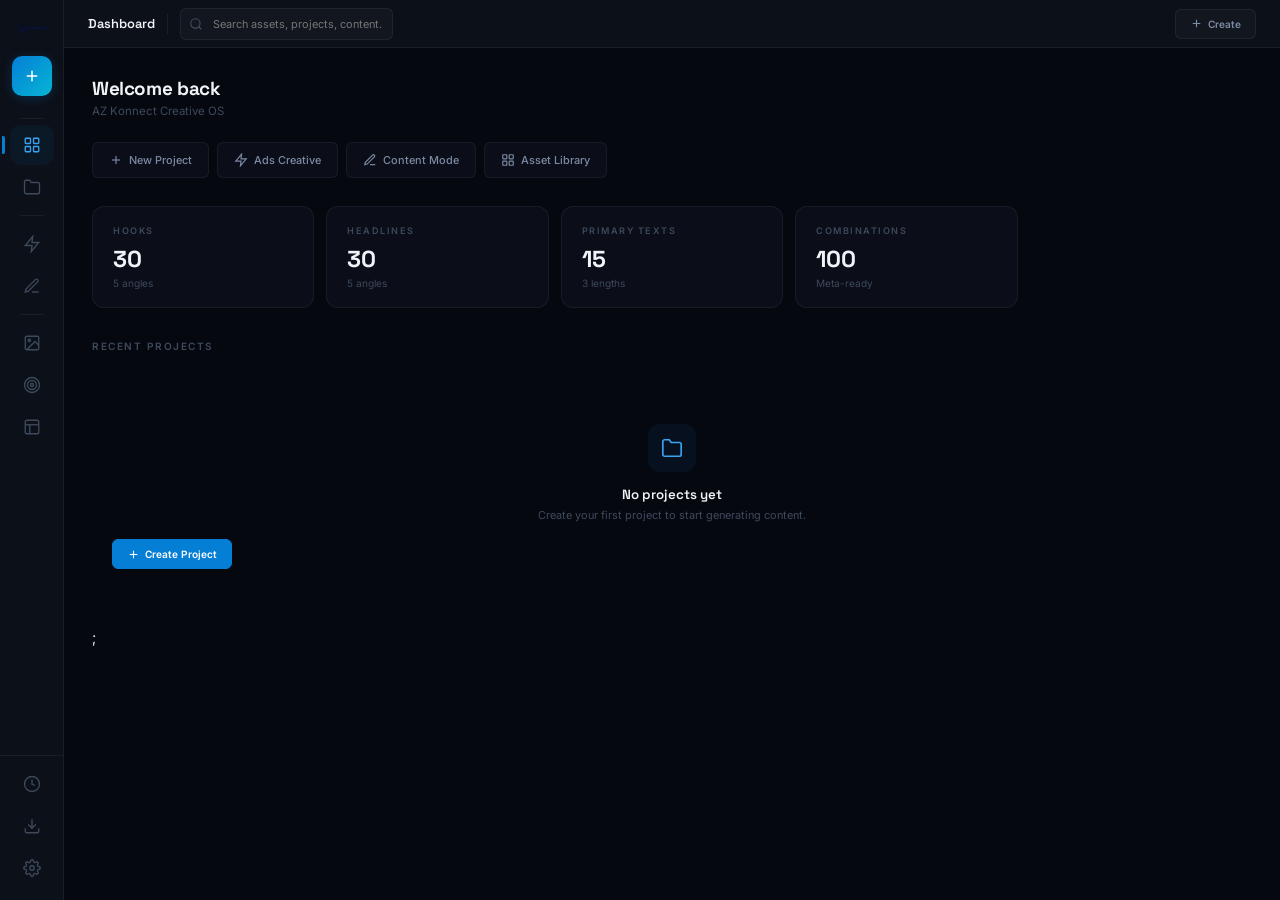
<file: index.html>
<!DOCTYPE html>
<html lang="en">

<head>
    <meta charset="UTF-8">
    <meta name="viewport" content="width=device-width,initial-scale=1.0">
    <title>Creative OS — AZ Konnect</title>
    <meta name="description" content="AZ Konnect Creative OS — Multi-platform content generation system">
    <link rel="stylesheet" href="styles.css">
</head>

<body>
    <div class="app">

        <!-- ═══ SIDEBAR ═══ -->
        <aside class="sidebar">
            <img src="assets/logo/az_konnect_logo.png" alt="AZ" class="sidebar-brand">
            <button class="sb-create" id="btn-create" aria-label="Create">
                <svg viewBox="0 0 24 24">
                    <line x1="12" y1="5" x2="12" y2="19" />
                    <line x1="5" y1="12" x2="19" y2="12" />
                </svg>
                <span class="sb-tooltip">Create</span>
            </button>
            <div class="sb-sep"></div>
            <div class="sb-group-scroll">
                <!-- Group 1: Core -->
                <button class="sb-item active" data-view="dashboard" aria-label="Dashboard">
                    <svg viewBox="0 0 24 24">
                        <rect x="3" y="3" width="7" height="7" rx="1" />
                        <rect x="14" y="3" width="7" height="7" rx="1" />
                        <rect x="3" y="14" width="7" height="7" rx="1" />
                        <rect x="14" y="14" width="7" height="7" rx="1" />
                    </svg>
                    <span class="sb-tooltip">Dashboard</span>
                </button>
                <button class="sb-item" data-view="projects" aria-label="Projects">
                    <svg viewBox="0 0 24 24">
                        <path d="M22 19a2 2 0 0 1-2 2H4a2 2 0 0 1-2-2V5a2 2 0 0 1 2-2h5l2 3h9a2 2 0 0 1 2 2z" />
                    </svg>
                    <span class="sb-tooltip">Projects</span>
                </button>
                <div class="sb-sep"></div>
                <!-- Group 2: Modes -->
                <button class="sb-item" data-view="ads" aria-label="Ads Creative">
                    <svg viewBox="0 0 24 24">
                        <polygon points="13 2 3 14 12 14 11 22 21 10 12 10 13 2" />
                    </svg>
                    <span class="sb-tooltip">Ads Creative</span>
                </button>
                <button class="sb-item" data-view="content" aria-label="Content Creation">
                    <svg viewBox="0 0 24 24">
                        <path d="M12 20h9" />
                        <path d="M16.5 3.5a2.121 2.121 0 0 1 3 3L7 19l-4 1 1-4L16.5 3.5z" />
                    </svg>
                    <span class="sb-tooltip">Content Creation</span>
                </button>
                <div class="sb-sep"></div>
                <!-- Group 3: Assets -->
                <button class="sb-item" data-view="library" aria-label="Asset Library">
                    <svg viewBox="0 0 24 24">
                        <rect x="3" y="3" width="18" height="18" rx="2" />
                        <circle cx="8.5" cy="8.5" r="1.5" />
                        <polyline points="21 15 16 10 5 21" />
                    </svg>
                    <span class="sb-tooltip">Asset Library</span>
                </button>
                <button class="sb-item" data-view="brandkit" aria-label="Brand Kit">
                    <svg viewBox="0 0 24 24">
                        <circle cx="12" cy="12" r="10" />
                        <circle cx="12" cy="12" r="6" />
                        <circle cx="12" cy="12" r="2" />
                    </svg>
                    <span class="sb-tooltip">Brand Kit</span>
                </button>
                <button class="sb-item" data-view="templates" aria-label="Templates">
                    <svg viewBox="0 0 24 24">
                        <rect x="3" y="3" width="18" height="18" rx="2" />
                        <line x1="3" y1="9" x2="21" y2="9" />
                        <line x1="9" y1="21" x2="9" y2="9" />
                    </svg>
                    <span class="sb-tooltip">Templates</span>
                </button>
            </div>
            <div class="sb-bottom">
                <button class="sb-item" data-view="history" aria-label="History">
                    <svg viewBox="0 0 24 24">
                        <circle cx="12" cy="12" r="10" />
                        <polyline points="12 6 12 12 16 14" />
                    </svg>
                    <span class="sb-tooltip">History</span>
                </button>
                <button class="sb-item" data-view="export" aria-label="Export">
                    <svg viewBox="0 0 24 24">
                        <path d="M21 15v4a2 2 0 0 1-2 2H5a2 2 0 0 1-2-2v-4" />
                        <polyline points="7 10 12 15 17 10" />
                        <line x1="12" y1="15" x2="12" y2="3" />
                    </svg>
                    <span class="sb-tooltip">Export</span>
                </button>
                <button class="sb-item" data-view="settings" aria-label="Settings">
                    <svg viewBox="0 0 24 24">
                        <circle cx="12" cy="12" r="3" />
                        <path
                            d="M19.4 15a1.65 1.65 0 0 0 .33 1.82l.06.06a2 2 0 0 1-2.83 2.83l-.06-.06a1.65 1.65 0 0 0-1.82-.33 1.65 1.65 0 0 0-1 1.51V21a2 2 0 0 1-4 0v-.09A1.65 1.65 0 0 0 9 19.4a1.65 1.65 0 0 0-1.82.33l-.06.06a2 2 0 0 1-2.83-2.83l.06-.06A1.65 1.65 0 0 0 4.68 15a1.65 1.65 0 0 0-1.51-1H3a2 2 0 0 1 0-4h.09A1.65 1.65 0 0 0 4.6 9a1.65 1.65 0 0 0-.33-1.82l-.06-.06a2 2 0 0 1 2.83-2.83l.06.06A1.65 1.65 0 0 0 9 4.68a1.65 1.65 0 0 0 1-1.51V3a2 2 0 0 1 4 0v.09a1.65 1.65 0 0 0 1 1.51 1.65 1.65 0 0 0 1.82-.33l.06-.06a2 2 0 0 1 2.83 2.83l-.06.06A1.65 1.65 0 0 0 19.4 9a1.65 1.65 0 0 0 1.51 1H21a2 2 0 0 1 0 4h-.09a1.65 1.65 0 0 0-1.51 1z" />
                    </svg>
                    <span class="sb-tooltip">Settings</span>
                </button>
            </div>
        </aside>

        <!-- ═══ MAIN ═══ -->
        <div class="main">
            <!-- Toolbar -->
            <div class="toolbar">
                <span class="toolbar-title" id="toolbar-title">Dashboard</span>
                <div class="toolbar-divider"></div>
                <div class="toolbar-search-wrap">
                    <svg viewBox="0 0 24 24">
                        <circle cx="11" cy="11" r="8" />
                        <line x1="21" y1="21" x2="16.65" y2="16.65" />
                    </svg>
                    <input type="text" class="toolbar-search" placeholder="Search assets, projects, content..."
                        id="global-search">
                </div>
                <div class="toolbar-right">
                    <button class="btn-sm" id="toolbar-create-btn">
                        <svg viewBox="0 0 24 24">
                            <line x1="12" y1="5" x2="12" y2="19" />
                            <line x1="5" y1="12" x2="19" y2="12" />
                        </svg>
                        Create
                    </button>
                </div>
            </div>

            <!-- Content Views -->
            <div class="content">
                <div id="v-dashboard" class="view active"></div>
                <div id="v-projects" class="view"></div>
                <div id="v-ads" class="view"></div>
                <div id="v-content" class="view"></div>
                <div id="v-library" class="view"></div>
                <div id="v-brandkit" class="view"></div>
                <div id="v-templates" class="view"></div>
                <div id="v-history" class="view"></div>
                <div id="v-export" class="view"></div>
                <div id="v-settings" class="view"></div>
            </div>
        </div>
    </div>

    <!-- ═══ CREATE MODAL ═══ -->
    <div class="modal-overlay" id="create-overlay">
        <div class="modal-box">
            <div class="modal-head">
                <h3>New Project</h3>
                <button class="modal-close" id="create-close">
                    <svg viewBox="0 0 24 24">
                        <line x1="18" y1="6" x2="6" y2="18" />
                        <line x1="6" y1="6" x2="18" y2="18" />
                    </svg>
                </button>
            </div>
            <div class="modal-body">
                <div class="field">
                    <label>Project Name</label>
                    <input type="text" class="field-input" id="in-project" value="" placeholder="e.g. Q1 Campaign">
                </div>

                <div class="section-label">Mode</div>
                <div class="mode-select">
                    <div class="mode-opt selected" data-mode="ads">
                        <div class="mode-opt-icon"><svg viewBox="0 0 24 24">
                                <polygon points="13 2 3 14 12 14 11 22 21 10 12 10 13 2" />
                            </svg></div>
                        <div class="mode-opt-title">Ads Creative</div>
                        <div class="mode-opt-desc">Meta ads, hooks, headlines, storyboards</div>
                    </div>
                    <div class="mode-opt" data-mode="content">
                        <div class="mode-opt-icon"><svg viewBox="0 0 24 24">
                                <path d="M12 20h9" />
                                <path d="M16.5 3.5a2.121 2.121 0 0 1 3 3L7 19l-4 1 1-4L16.5 3.5z" />
                            </svg></div>
                        <div class="mode-opt-title">Content Creation</div>
                        <div class="mode-opt-desc">Posts, stories, carousels, blogs</div>
                    </div>
                </div>

                <div class="section-label">Platforms</div>
                <div class="platform-chips" id="platform-chips">
                    <div class="p-chip selected" data-platform="facebook"><svg viewBox="0 0 24 24">
                            <path d="M18 2h-3a5 5 0 0 0-5 5v3H7v4h3v8h4v-8h3l1-4h-4V7a1 1 0 0 1 1-1h3z" />
                        </svg>Facebook</div>
                    <div class="p-chip selected" data-platform="instagram"><svg viewBox="0 0 24 24">
                            <rect x="2" y="2" width="20" height="20" rx="5" />
                            <circle cx="12" cy="12" r="5" />
                            <circle cx="17" cy="6.5" r="1.5" fill="currentColor" stroke="none" />
                        </svg>Instagram</div>
                    <div class="p-chip" data-platform="linkedin"><svg viewBox="0 0 24 24">
                            <path d="M16 8a6 6 0 0 1 6 6v7h-4v-7a2 2 0 0 0-4 0v7h-4v-7a6 6 0 0 1 6-6z" />
                            <rect x="2" y="9" width="4" height="12" />
                            <circle cx="4" cy="4" r="2" />
                        </svg>LinkedIn</div>
                    <div class="p-chip" data-platform="blog"><svg viewBox="0 0 24 24">
                            <path d="M2 3h6a4 4 0 0 1 4 4v14a3 3 0 0 0-3-3H2z" />
                            <path d="M22 3h-6a4 4 0 0 0-4 4v14a3 3 0 0 1 3-3h7z" />
                        </svg>Blog</div>
                    <div class="p-chip" data-platform="gbp"><svg viewBox="0 0 24 24">
                            <path d="M21 10c0 7-9 13-9 13s-9-6-9-13a9 9 0 0 1 18 0z" />
                            <circle cx="12" cy="10" r="3" />
                        </svg>GBP</div>
                </div>

                <div class="section-label">Brand &amp; Audience</div>
                <div class="field">
                    <label>Company / Client</label>
                    <input type="text" class="field-input" id="in-company" value="AZ Konnect">
                </div>
                <div class="field">
                    <label>Product or Service</label>
                    <input type="text" class="field-input" id="in-product" value="AZ Konnect LIVE">
                </div>
                <div class="field">
                    <label>Target Audience</label>
                    <input type="text" class="field-input" id="in-audience" value="Real estate agents">
                </div>
                <div class="field">
                    <label>Primary Color</label>
                    <input type="color" class="field-input" id="in-color" value="#057ED6"
                        style="height:36px;padding:2px;cursor:pointer">
                </div>

                <div class="section-label">Messaging</div>
                <div class="field">
                    <label>The Old Way (enemy)</label>
                    <input type="text" class="field-input" id="in-old" value="Cold calling">
                </div>
                <div class="field">
                    <label>Your Solution</label>
                    <input type="text" class="field-input" id="in-solution" value="AI-powered calling">
                </div>
                <div class="field">
                    <label>Key Metric</label>
                    <input type="text" class="field-input" id="in-metric" value="6,500 calls/week">
                </div>
                <div class="field">
                    <label>Key Result</label>
                    <input type="text" class="field-input" id="in-result" value="27 meetings booked">
                </div>
                <div class="field">
                    <label>Price / Offer</label>
                    <input type="text" class="field-input" id="in-price" value="$999 one-time">
                </div>
                <div class="field">
                    <label>Urgency / Guarantee</label>
                    <input type="text" class="field-input" id="in-urgency" value="72-hour setup">
                </div>
                <div class="field">
                    <label>Tone of Voice</label>
                    <select class="field-input" id="in-tone">
                        <option value="confident">Confident &amp; Direct</option>
                        <option value="friendly">Friendly &amp; Approachable</option>
                        <option value="urgent">Urgent &amp; Bold</option>
                        <option value="professional">Professional &amp; Authoritative</option>
                    </select>
                </div>
            </div>
            <div class="modal-foot">
                <button class="btn-generate" id="btn-go">
                    <svg viewBox="0 0 24 24">
                        <polygon points="13 2 3 14 12 14 11 22 21 10 12 10 13 2" />
                    </svg>
                    Generate Assets
                </button>
            </div>
        </div>
    </div>

    <script src="app.js"></script>
    <script src="engine2.js"></script>
</body>

</html>
</file>
<file: styles.css>
@import url('https://fonts.googleapis.com/css2?family=Inter:wght@300;400;500;600;700&family=Space+Grotesk:wght@400;500;600;700&display=swap');

/* ═══════════════════════════════════════════
   DESIGN TOKENS
   ═══════════════════════════════════════════ */
:root {
  --bg-base: #060810;
  --bg-raised: #0C1018;
  --bg-overlay: #10141E;
  --bg-card: rgba(14, 18, 30, 0.65);
  --bg-card-hover: rgba(20, 26, 42, 0.75);
  --bg-surface: rgba(255, 255, 255, 0.028);
  --bg-surface-hover: rgba(255, 255, 255, 0.05);
  --bg-modal: rgba(6, 8, 16, 0.85);

  --brand: #057ED6;
  --brand-rgb: 5, 126, 214;
  --brand-light: #38A3F5;
  --brand-dark: #045FA0;
  --brand-subtle: rgba(5, 126, 214, 0.07);
  --brand-glow: rgba(5, 126, 214, 0.15);
  --gradient-brand: linear-gradient(135deg, #057ED6, #38A3F5);
  --gradient-create: linear-gradient(135deg, #057ED6 0%, #06B6D4 100%);

  --text-1: #F0F4F8;
  --text-2: #7B8BA4;
  --text-3: #3D4A5C;

  --border-1: rgba(255, 255, 255, 0.06);
  --border-2: rgba(255, 255, 255, 0.10);
  --border-brand: rgba(5, 126, 214, 0.25);

  --green: #22C55E;
  --green-bg: rgba(34, 197, 94, 0.08);
  --amber: #F59E0B;
  --amber-bg: rgba(245, 158, 11, 0.08);
  --red: #EF4444;
  --red-bg: rgba(239, 68, 68, 0.08);
  --purple: #A855F7;
  --purple-bg: rgba(168, 85, 247, 0.08);
  --cyan: #06B6D4;

  --r-xs: 4px;
  --r-sm: 6px;
  --r-md: 10px;
  --r-lg: 12px;
  --r-xl: 16px;
  --r-full: 9999px;
  --shadow-sm: 0 1px 3px rgba(0, 0, 0, 0.4);
  --shadow-md: 0 4px 16px rgba(0, 0, 0, 0.45);
  --shadow-lg: 0 8px 32px rgba(0, 0, 0, 0.55);
  --shadow-glow: 0 0 20px rgba(5, 126, 214, 0.1);

  --ease: cubic-bezier(0.4, 0, 0.2, 1);
  --t-fast: 0.15s var(--ease);
  --t-base: 0.2s var(--ease);
  --t-slow: 0.3s var(--ease);

  --sidebar-w: 64px;
}

/* ═══ RESET ═══ */
*,
*::before,
*::after {
  margin: 0;
  padding: 0;
  box-sizing: border-box
}

html {
  font-size: 14px
}

body {
  font-family: 'Inter', system-ui, -apple-system, sans-serif;
  background: var(--bg-base);
  color: var(--text-1);
  min-height: 100vh;
  overflow: hidden;
  -webkit-font-smoothing: antialiased;
  -moz-osx-font-smoothing: grayscale
}

h1,
h2,
h3,
h4,
h5 {
  font-family: 'Space Grotesk', sans-serif;
  letter-spacing: -0.02em;
  font-weight: 700
}

button {
  font-family: inherit;
  cursor: pointer
}

input,
select,
textarea {
  font-family: inherit
}

/* ═══════════════════════════════════════════
   APP SHELL
   ═══════════════════════════════════════════ */
.app {
  display: flex;
  height: 100vh;
  width: 100vw
}

/* ═══════════════════════════════════════════
   SIDEBAR
   ═══════════════════════════════════════════ */
.sidebar {
  width: var(--sidebar-w);
  height: 100vh;
  background: var(--bg-raised);
  border-right: 1px solid var(--border-1);
  display: flex;
  flex-direction: column;
  align-items: center;
  padding: 12px 0;
  flex-shrink: 0;
  position: relative;
  z-index: 50
}

.sidebar-brand {
  width: 32px;
  height: 32px;
  border-radius: var(--r-md);
  object-fit: contain;
  margin-bottom: 12px;
  opacity: .9
}

.sb-create {
  width: 40px;
  height: 40px;
  border-radius: var(--r-md);
  border: none;
  background: var(--gradient-create);
  display: flex;
  align-items: center;
  justify-content: center;
  margin-bottom: 16px;
  transition: all var(--t-base);
  box-shadow: 0 2px 12px rgba(5, 126, 214, 0.25);
  position: relative
}

.sb-create:hover {
  transform: scale(1.08);
  box-shadow: 0 4px 20px rgba(5, 126, 214, 0.35)
}

.sb-create svg {
  width: 18px;
  height: 18px;
  stroke: #fff;
  stroke-width: 2;
  fill: none
}

.sb-sep {
  width: 24px;
  height: 1px;
  background: var(--border-1);
  margin: 6px 0;
  flex-shrink: 0
}

.sb-group {
  display: flex;
  flex-direction: column;
  align-items: center;
  gap: 2px;
  width: 100%;
  padding: 0 8px
}

.sb-group-scroll {
  flex: 1;
  display: flex;
  flex-direction: column;
  align-items: center;
  gap: 2px;
  width: 100%;
  padding: 0 8px;
  overflow-y: auto;
  scrollbar-width: none
}

.sb-group-scroll::-webkit-scrollbar {
  display: none
}

.sb-item {
  width: 44px;
  height: 40px;
  border-radius: var(--r-md);
  display: flex;
  align-items: center;
  justify-content: center;
  border: none;
  background: none;
  color: var(--text-3);
  transition: all var(--t-base);
  position: relative;
  flex-shrink: 0
}

.sb-item svg {
  width: 18px;
  height: 18px;
  stroke: currentColor;
  stroke-width: 1.8;
  fill: none
}

.sb-item:hover {
  color: var(--text-2);
  background: var(--bg-surface-hover)
}

.sb-item.active {
  color: var(--brand-light);
  background: var(--brand-subtle)
}

.sb-item.active::before {
  content: '';
  position: absolute;
  left: -8px;
  top: 50%;
  transform: translateY(-50%);
  width: 3px;
  height: 18px;
  background: var(--brand);
  border-radius: 0 2px 2px 0
}

.sb-tooltip {
  position: absolute;
  left: calc(100% + 10px);
  top: 50%;
  transform: translateY(-50%);
  background: var(--bg-overlay);
  border: 1px solid var(--border-2);
  color: var(--text-1);
  padding: 4px 10px;
  border-radius: var(--r-sm);
  font-size: .71rem;
  font-weight: 500;
  white-space: nowrap;
  opacity: 0;
  pointer-events: none;
  transition: opacity var(--t-fast);
  z-index: 100
}

.sb-item:hover .sb-tooltip {
  opacity: 1
}

.sb-bottom {
  margin-top: auto;
  display: flex;
  flex-direction: column;
  align-items: center;
  gap: 2px;
  padding: 8px 8px 0;
  width: 100%;
  border-top: 1px solid var(--border-1)
}

/* ═══════════════════════════════════════════
   MAIN
   ═══════════════════════════════════════════ */
.main {
  flex: 1;
  display: flex;
  flex-direction: column;
  height: 100vh;
  overflow: hidden;
  min-width: 0
}

/* Top toolbar */
.toolbar {
  height: 48px;
  border-bottom: 1px solid var(--border-1);
  background: var(--bg-raised);
  display: flex;
  align-items: center;
  padding: 0 24px;
  gap: 12px;
  flex-shrink: 0
}

.toolbar-title {
  font-family: 'Space Grotesk', sans-serif;
  font-size: .92rem;
  font-weight: 600;
  color: var(--text-1)
}

.toolbar-divider {
  width: 1px;
  height: 20px;
  background: var(--border-1)
}

.toolbar-search {
  flex: 1;
  max-width: 320px;
  height: 32px;
  background: var(--bg-surface);
  border: 1px solid var(--border-1);
  border-radius: var(--r-sm);
  padding: 0 10px 0 32px;
  color: var(--text-1);
  font-size: .78rem;
  transition: border-color var(--t-fast);
  position: relative
}

.toolbar-search:focus {
  outline: none;
  border-color: var(--brand)
}

.toolbar-search-wrap {
  position: relative;
  flex: 1;
  max-width: 320px
}

.toolbar-search-wrap svg {
  position: absolute;
  left: 9px;
  top: 50%;
  transform: translateY(-50%);
  width: 14px;
  height: 14px;
  stroke: var(--text-3);
  stroke-width: 2;
  fill: none;
  pointer-events: none
}

.toolbar-right {
  margin-left: auto;
  display: flex;
  align-items: center;
  gap: 8px
}

.btn-sm {
  height: 30px;
  padding: 0 14px;
  border-radius: var(--r-sm);
  font-size: .72rem;
  font-weight: 600;
  border: 1px solid var(--border-1);
  background: var(--bg-surface);
  color: var(--text-2);
  transition: all var(--t-fast);
  display: flex;
  align-items: center;
  gap: 5px
}

.btn-sm:hover {
  border-color: var(--border-2);
  color: var(--text-1)
}

.btn-sm svg {
  width: 13px;
  height: 13px;
  stroke: currentColor;
  stroke-width: 2;
  fill: none
}

.btn-primary {
  background: var(--brand);
  border-color: var(--brand);
  color: #fff
}

.btn-primary:hover {
  background: var(--brand-dark);
  border-color: var(--brand-dark)
}

/* Content area */
.content {
  flex: 1;
  overflow-y: auto;
  overflow-x: hidden;
  scroll-behavior: smooth
}

.content::-webkit-scrollbar {
  width: 5px
}

.content::-webkit-scrollbar-track {
  background: transparent
}

.content::-webkit-scrollbar-thumb {
  background: rgba(255, 255, 255, 0.05);
  border-radius: 3px
}

.content::-webkit-scrollbar-thumb:hover {
  background: rgba(255, 255, 255, 0.1)
}

/* ═══════════════════════════════════════════
   VIEWS
   ═══════════════════════════════════════════ */
.view {
  display: none;
  padding: 28px;
  animation: viewIn .25s var(--ease)
}

.view.active {
  display: block
}

@keyframes viewIn {
  from {
    opacity: 0;
    transform: translateY(6px)
  }

  to {
    opacity: 1;
    transform: translateY(0)
  }
}

.view-header {
  margin-bottom: 24px
}

.view-header h2 {
  font-size: 1.35rem
}

.view-header p {
  color: var(--text-3);
  font-size: .82rem;
  margin-top: 3px
}

/* ═══════════════════════════════════════════
   DASHBOARD
   ═══════════════════════════════════════════ */
.dash-grid {
  display: grid;
  grid-template-columns: repeat(auto-fill, minmax(220px, 1fr));
  gap: 12px;
  margin-bottom: 28px
}

.dash-card {
  background: var(--bg-card);
  border: 1px solid var(--border-1);
  border-radius: var(--r-lg);
  padding: 18px 20px;
  transition: all var(--t-base);
  cursor: pointer
}

.dash-card:hover {
  border-color: var(--border-brand);
  transform: translateY(-2px);
  box-shadow: var(--shadow-glow)
}

.dash-card-label {
  font-size: .65rem;
  font-weight: 600;
  text-transform: uppercase;
  letter-spacing: 1.5px;
  color: var(--text-3);
  margin-bottom: 8px
}

.dash-card-value {
  font-family: 'Space Grotesk', sans-serif;
  font-size: 1.65rem;
  font-weight: 700;
  color: var(--text-1)
}

.dash-card-sub {
  font-size: .72rem;
  color: var(--text-3);
  margin-top: 3px
}

.dash-section-title {
  font-size: .72rem;
  font-weight: 600;
  text-transform: uppercase;
  letter-spacing: 1.5px;
  color: var(--text-3);
  margin-bottom: 12px;
  padding-top: 4px
}

.quick-actions {
  display: flex;
  gap: 8px;
  margin-bottom: 28px;
  flex-wrap: wrap
}

.qa-btn {
  height: 36px;
  padding: 0 16px;
  border-radius: var(--r-sm);
  border: 1px solid var(--border-1);
  background: var(--bg-card);
  color: var(--text-2);
  font-size: .78rem;
  font-weight: 500;
  transition: all var(--t-base);
  display: flex;
  align-items: center;
  gap: 6px
}

.qa-btn:hover {
  border-color: var(--border-brand);
  color: var(--brand-light)
}

.qa-btn svg {
  width: 14px;
  height: 14px;
  stroke: currentColor;
  stroke-width: 2;
  fill: none
}

.recent-list {
  display: flex;
  flex-direction: column;
  gap: 6px
}

.recent-item {
  display: flex;
  align-items: center;
  gap: 14px;
  padding: 12px 16px;
  border-radius: var(--r-md);
  background: var(--bg-card);
  border: 1px solid var(--border-1);
  transition: all var(--t-base);
  cursor: pointer
}

.recent-item:hover {
  border-color: var(--border-brand);
  background: var(--bg-card-hover)
}

.recent-icon {
  width: 36px;
  height: 36px;
  border-radius: var(--r-sm);
  background: var(--brand-subtle);
  display: flex;
  align-items: center;
  justify-content: center;
  flex-shrink: 0
}

.recent-icon svg {
  width: 16px;
  height: 16px;
  stroke: var(--brand-light);
  stroke-width: 2;
  fill: none
}

.recent-info {
  flex: 1;
  min-width: 0
}

.recent-name {
  font-weight: 600;
  font-size: .85rem
}

.recent-meta {
  font-size: .68rem;
  color: var(--text-3);
  margin-top: 1px
}

.recent-status {
  padding: 3px 8px;
  border-radius: var(--r-full);
  font-size: .58rem;
  font-weight: 600;
  text-transform: uppercase;
  letter-spacing: .5px
}

.status-draft {
  background: var(--amber-bg);
  color: var(--amber)
}

.status-approved {
  background: var(--green-bg);
  color: var(--green)
}

.status-exported {
  background: var(--purple-bg);
  color: var(--purple)
}

/* ═══════════════════════════════════════════
   CONTENT CARDS (universal)
   ═══════════════════════════════════════════ */
.card-grid {
  display: grid;
  grid-template-columns: repeat(auto-fill, minmax(300px, 1fr));
  gap: 12px
}

.c-card {
  background: var(--bg-card);
  border: 1px solid var(--border-1);
  border-radius: var(--r-lg);
  padding: 16px 18px;
  transition: all var(--t-base);
  position: relative;
  backdrop-filter: blur(6px)
}

.c-card:hover {
  border-color: var(--border-brand);
  background: var(--bg-card-hover);
  transform: translateY(-1px);
  box-shadow: var(--shadow-glow)
}

.c-card.copied {
  border-color: var(--green) !important;
  box-shadow: 0 0 12px rgba(34, 197, 94, 0.08)
}

.c-card-head {
  display: flex;
  align-items: center;
  justify-content: space-between;
  margin-bottom: 8px
}

.c-card-num {
  font-size: .58rem;
  font-weight: 600;
  text-transform: uppercase;
  letter-spacing: 1.5px;
  color: var(--brand)
}

.c-card-actions {
  display: flex;
  gap: 2px;
  opacity: 0;
  transition: opacity var(--t-fast)
}

.c-card:hover .c-card-actions {
  opacity: 1
}

.c-action {
  width: 26px;
  height: 26px;
  border-radius: var(--r-xs);
  border: none;
  background: none;
  color: var(--text-3);
  display: flex;
  align-items: center;
  justify-content: center;
  transition: all var(--t-fast)
}

.c-action:hover {
  background: var(--bg-surface-hover);
  color: var(--text-1)
}

.c-action svg {
  width: 13px;
  height: 13px;
  stroke: currentColor;
  stroke-width: 2;
  fill: none
}

.c-action.fav-active svg {
  stroke: var(--amber);
  fill: var(--amber)
}

.c-card-body {
  font-size: .88rem;
  line-height: 1.6;
  color: var(--text-1)
}

.c-card-body.headline-style {
  font-family: 'Space Grotesk', sans-serif;
  font-weight: 600;
  font-size: 1rem
}

.c-card-foot {
  display: flex;
  align-items: center;
  gap: 6px;
  margin-top: 10px;
  flex-wrap: wrap
}

/* Tags / Badges */
.tag {
  display: inline-flex;
  padding: 2px 8px;
  border-radius: var(--r-full);
  font-size: .58rem;
  font-weight: 600;
  text-transform: uppercase;
  letter-spacing: .5px
}

.tag-problem {
  background: var(--red-bg);
  color: #F87171;
  border: 1px solid rgba(239, 68, 68, 0.1)
}

.tag-curiosity {
  background: var(--purple-bg);
  color: #C084FC;
  border: 1px solid rgba(168, 85, 247, 0.1)
}

.tag-authority {
  background: rgba(59, 130, 246, 0.07);
  color: #93C5FD;
  border: 1px solid rgba(59, 130, 246, 0.1)
}

.tag-social {
  background: var(--green-bg);
  color: #86EFAC;
  border: 1px solid rgba(34, 197, 94, 0.1)
}

.tag-urgency {
  background: var(--amber-bg);
  color: #FCD34D;
  border: 1px solid rgba(245, 158, 11, 0.1)
}

.tag-platform {
  background: var(--bg-surface);
  color: var(--text-2);
  border: 1px solid var(--border-1)
}

.tag-ratio {
  background: rgba(6, 182, 212, 0.07);
  color: var(--cyan);
  border: 1px solid rgba(6, 182, 212, 0.1)
}

.tag-type {
  background: var(--brand-subtle);
  color: var(--brand-light);
  border: 1px solid rgba(var(--brand-rgb), 0.1)
}

/* Primary text expand */
.c-card-body.truncated {
  max-height: 80px;
  overflow: hidden;
  position: relative
}

.c-card-body.truncated::after {
  content: '';
  position: absolute;
  bottom: 0;
  left: 0;
  right: 0;
  height: 32px;
  background: linear-gradient(transparent, rgba(14, 18, 30, 0.95));
  pointer-events: none
}

.c-card-body.expanded {
  max-height: none
}

.c-card-body.expanded::after {
  display: none
}

.expand-btn {
  background: none;
  border: none;
  color: var(--brand);
  font-size: .72rem;
  font-weight: 600;
  margin-top: 6px;
  padding: 0;
  transition: color var(--t-fast)
}

.expand-btn:hover {
  color: var(--brand-light)
}

/* ═══════════════════════════════════════════
   FILTER BAR
   ═══════════════════════════════════════════ */
.filter-bar {
  display: flex;
  gap: 6px;
  margin-bottom: 20px;
  flex-wrap: wrap;
  align-items: center
}

.filter-group {
  display: flex;
  gap: 3px;
  align-items: center;
  background: var(--bg-surface);
  border: 1px solid var(--border-1);
  border-radius: var(--r-full);
  padding: 3px
}

.filter-label {
  font-size: .58rem;
  color: var(--text-3);
  text-transform: uppercase;
  letter-spacing: 1px;
  font-weight: 600;
  padding: 0 8px 0 10px
}

.f-pill {
  padding: 5px 12px;
  border-radius: var(--r-full);
  font-size: .72rem;
  font-weight: 500;
  border: none;
  background: transparent;
  color: var(--text-3);
  cursor: pointer;
  transition: all var(--t-fast);
  font-family: 'Inter', sans-serif
}

.f-pill:hover {
  color: var(--text-2);
  background: var(--bg-surface-hover)
}

.f-pill.active {
  color: var(--brand-light);
  background: var(--brand-subtle);
  font-weight: 600
}

/* ═══════════════════════════════════════════
   HTML AD FRAMES
   ═══════════════════════════════════════════ */
.ad-grid {
  display: grid;
  grid-template-columns: repeat(auto-fill, minmax(270px, 1fr));
  gap: 16px
}

.ad-frame {
  border-radius: var(--r-lg);
  overflow: hidden;
  border: 1px solid var(--border-1);
  aspect-ratio: 1/1;
  position: relative;
  display: flex;
  flex-direction: column;
  justify-content: center;
  align-items: center;
  padding: 32px;
  text-align: center;
  transition: all var(--t-base)
}

.ad-frame:hover {
  transform: scale(1.01);
  box-shadow: var(--shadow-lg)
}

.ad-frame.vertical {
  aspect-ratio: 4/5
}

.ad-frame .ad-hook {
  font-family: 'Space Grotesk', sans-serif;
  font-size: 1.35rem;
  font-weight: 700;
  line-height: 1.2;
  margin-bottom: 12px
}

.ad-frame .ad-sub {
  font-size: .78rem;
  color: rgba(255, 255, 255, 0.55);
  line-height: 1.5;
  margin-bottom: 16px
}

.ad-frame .ad-cta {
  display: inline-block;
  padding: 8px 20px;
  border-radius: var(--r-sm);
  font-weight: 700;
  font-size: .68rem;
  text-transform: uppercase;
  letter-spacing: .8px
}

.ad-frame .ad-logo {
  position: absolute;
  bottom: 12px;
  left: 14px;
  font-family: 'Space Grotesk', sans-serif;
  font-weight: 700;
  font-size: .68rem;
  opacity: .4
}

.ad-frame .ad-dim {
  position: absolute;
  top: 10px;
  right: 12px;
  padding: 3px 7px;
  border-radius: var(--r-xs);
  font-size: .52rem;
  font-weight: 700;
  text-transform: uppercase;
  letter-spacing: .8px;
  backdrop-filter: blur(6px)
}

.as-1 {
  background: linear-gradient(135deg, #05070A, #0a1628)
}

.as-1 .ad-hook {
  color: #fff
}

.as-1 .ad-cta {
  background: var(--brand);
  color: #fff
}

.as-1 .ad-dim {
  background: rgba(var(--brand-rgb), .2);
  color: var(--brand-light)
}

.as-2 {
  background: linear-gradient(180deg, #057ED6, #0a1628)
}

.as-2 .ad-hook {
  color: #fff
}

.as-2 .ad-cta {
  background: #fff;
  color: #05070A
}

.as-2 .ad-dim {
  background: rgba(255, 255, 255, .2);
  color: #fff
}

.as-3 {
  background: linear-gradient(135deg, #0d1117, #1a2744, #057ED6)
}

.as-3 .ad-hook {
  color: #fff
}

.as-3 .ad-cta {
  background: #22c55e;
  color: #fff
}

.as-3 .ad-dim {
  background: rgba(34, 197, 94, .2);
  color: #86efac
}

.as-4 {
  background: #05070A;
  border: 2px solid var(--brand)
}

.as-4 .ad-hook {
  color: var(--brand-light)
}

.as-4 .ad-cta {
  background: var(--brand);
  color: #fff
}

.as-4 .ad-dim {
  background: var(--brand);
  color: #fff
}

.as-5 {
  background: linear-gradient(180deg, #0f172a, #1e3a5f)
}

.as-5 .ad-hook {
  color: #fcd34d
}

.as-5 .ad-cta {
  background: #f59e0b;
  color: #05070A
}

.as-5 .ad-dim {
  background: rgba(245, 158, 11, .3);
  color: #fcd34d
}

.as-6 {
  background: radial-gradient(ellipse at top, #1a3a5c, #05070A 70%)
}

.as-6 .ad-hook {
  color: #fff
}

.as-6 .ad-cta {
  background: var(--gradient-brand);
  color: #fff
}

.as-6 .ad-dim {
  background: rgba(var(--brand-rgb), .3);
  color: var(--brand-light)
}

/* ═══════════════════════════════════════════
   STORYBOARD TIMELINE
   ═══════════════════════════════════════════ */
.story-list {
  display: flex;
  flex-direction: column;
  gap: 12px
}

.story-card {
  background: var(--bg-card);
  border: 1px solid var(--border-1);
  border-radius: var(--r-lg);
  overflow: hidden;
  transition: all var(--t-base)
}

.story-card:hover {
  border-color: var(--border-brand);
  box-shadow: var(--shadow-glow)
}

.story-head {
  display: flex;
  align-items: center;
  justify-content: space-between;
  padding: 14px 18px;
  border-bottom: 1px solid var(--border-1)
}

.story-id {
  width: 26px;
  height: 26px;
  border-radius: var(--r-full);
  background: var(--brand-subtle);
  border: 1px solid rgba(var(--brand-rgb), .12);
  display: flex;
  align-items: center;
  justify-content: center;
  font-family: 'Space Grotesk', sans-serif;
  font-size: .68rem;
  font-weight: 700;
  color: var(--brand-light);
  flex-shrink: 0
}

.story-info {
  flex: 1;
  margin-left: 10px
}

.story-name {
  font-family: 'Space Grotesk', sans-serif;
  font-weight: 600;
  font-size: .88rem
}

.story-dur {
  font-size: .62rem;
  color: var(--text-3);
  margin-top: 1px
}

.story-play {
  background: var(--brand-subtle);
  border: 1px solid rgba(var(--brand-rgb), .15);
  color: var(--brand-light);
  padding: 5px 14px;
  border-radius: var(--r-full);
  font-size: .68rem;
  font-weight: 600;
  display: flex;
  align-items: center;
  gap: 5px;
  transition: all var(--t-base)
}

.story-play svg {
  width: 12px;
  height: 12px;
  stroke: currentColor;
  stroke-width: 2;
  fill: none
}

.story-play:hover {
  background: var(--brand);
  color: #fff;
  border-color: var(--brand)
}

.story-progress {
  height: 2px;
  background: var(--border-1);
  position: relative;
  overflow: hidden
}

.story-progress-fill {
  height: 100%;
  width: 0%;
  background: var(--gradient-brand);
  transition: width .1s linear
}

.story-timeline {
  display: grid;
  grid-template-columns: repeat(3, 1fr);
  gap: 1px;
  background: var(--border-1)
}

.story-scene {
  background: var(--bg-overlay);
  padding: 14px 16px;
  transition: background var(--t-base)
}

.story-scene.scene-active {
  background: rgba(var(--brand-rgb), .05)
}

.scene-ts {
  font-family: 'Space Grotesk', sans-serif;
  font-size: .55rem;
  color: var(--brand);
  font-weight: 600;
  text-transform: uppercase;
  letter-spacing: 1px;
  margin-bottom: 4px
}

.scene-label {
  font-size: .58rem;
  color: var(--text-3);
  text-transform: uppercase;
  letter-spacing: .8px;
  font-weight: 600;
  margin-bottom: 3px
}

.scene-copy {
  font-size: .78rem;
  color: var(--text-2);
  line-height: 1.4
}

/* ═══════════════════════════════════════════
   COMBOS TABLE
   ═══════════════════════════════════════════ */
.table-wrap {
  overflow-x: auto;
  border-radius: var(--r-lg);
  border: 1px solid var(--border-1);
  background: var(--bg-card)
}

.c-table {
  width: 100%;
  border-collapse: collapse;
  font-size: .75rem
}

.c-table th {
  background: rgba(var(--brand-rgb), .04);
  padding: 10px 12px;
  text-align: left;
  font-weight: 600;
  font-size: .58rem;
  text-transform: uppercase;
  letter-spacing: 1.5px;
  color: var(--brand-light);
  border-bottom: 1px solid var(--border-1);
  position: sticky;
  top: 0
}

.c-table td {
  padding: 9px 12px;
  border-bottom: 1px solid var(--border-1);
  color: var(--text-2);
  vertical-align: top;
  max-width: 200px;
  line-height: 1.35
}

.c-table tr:hover td {
  background: rgba(var(--brand-rgb), .02)
}

.c-table .id-cell {
  color: var(--brand);
  font-weight: 700;
  font-family: 'Space Grotesk', sans-serif
}

/* ═══════════════════════════════════════════
   EXPORT CARDS
   ═══════════════════════════════════════════ */
.export-grid {
  display: grid;
  grid-template-columns: repeat(auto-fill, minmax(240px, 1fr));
  gap: 12px
}

.export-card {
  background: var(--bg-card);
  border: 1px solid var(--border-1);
  border-radius: var(--r-lg);
  padding: 22px;
  text-align: center;
  transition: all var(--t-base)
}

.export-card:hover {
  border-color: var(--border-brand);
  transform: translateY(-2px);
  box-shadow: var(--shadow-glow)
}

.export-icon {
  width: 40px;
  height: 40px;
  border-radius: var(--r-md);
  background: var(--brand-subtle);
  display: flex;
  align-items: center;
  justify-content: center;
  margin: 0 auto 12px
}

.export-icon svg {
  width: 18px;
  height: 18px;
  stroke: var(--brand-light);
  stroke-width: 2;
  fill: none
}

.export-card h3 {
  font-size: .88rem;
  margin-bottom: 4px
}

.export-card p {
  font-size: .7rem;
  color: var(--text-3);
  line-height: 1.4
}

.export-btn {
  margin-top: 14px;
  display: inline-block;
  padding: 7px 18px;
  border-radius: var(--r-sm);
  background: var(--brand-subtle);
  border: 1px solid rgba(var(--brand-rgb), .12);
  color: var(--brand-light);
  font-weight: 600;
  font-size: .72rem;
  transition: all var(--t-base)
}

.export-btn:hover {
  background: var(--brand);
  color: #fff;
  border-color: var(--brand)
}

/* ═══════════════════════════════════════════
   CREATE MODAL
   ═══════════════════════════════════════════ */
.modal-overlay {
  position: fixed;
  inset: 0;
  background: var(--bg-modal);
  z-index: 200;
  opacity: 0;
  pointer-events: none;
  transition: opacity var(--t-base);
  display: flex;
  align-items: center;
  justify-content: center;
  backdrop-filter: blur(4px)
}

.modal-overlay.open {
  opacity: 1;
  pointer-events: all
}

.modal-box {
  width: 560px;
  max-width: 92vw;
  max-height: 85vh;
  background: var(--bg-raised);
  border: 1px solid var(--border-1);
  border-radius: var(--r-xl);
  overflow: hidden;
  transform: scale(.96);
  transition: transform var(--t-slow);
  display: flex;
  flex-direction: column
}

.modal-overlay.open .modal-box {
  transform: scale(1)
}

.modal-head {
  padding: 20px 24px;
  border-bottom: 1px solid var(--border-1);
  display: flex;
  align-items: center;
  justify-content: space-between;
  flex-shrink: 0
}

.modal-head h3 {
  font-size: 1.1rem
}

.modal-close {
  width: 30px;
  height: 30px;
  border-radius: var(--r-sm);
  border: 1px solid var(--border-1);
  background: var(--bg-surface);
  color: var(--text-3);
  display: flex;
  align-items: center;
  justify-content: center;
  transition: all var(--t-fast)
}

.modal-close svg {
  width: 14px;
  height: 14px;
  stroke: currentColor;
  stroke-width: 2;
  fill: none
}

.modal-close:hover {
  border-color: var(--border-2);
  color: var(--text-1)
}

.modal-body {
  flex: 1;
  overflow-y: auto;
  padding: 24px
}

.modal-foot {
  padding: 16px 24px;
  border-top: 1px solid var(--border-1);
  flex-shrink: 0;
  display: flex;
  justify-content: flex-end;
  gap: 8px
}

.field {
  margin-bottom: 14px
}

.field label {
  display: block;
  font-size: .78rem;
  font-weight: 500;
  color: var(--text-2);
  margin-bottom: 4px
}

.field .help {
  font-size: .65rem;
  color: var(--text-3);
  margin-bottom: 4px
}

.field-input {
  width: 100%;
  background: var(--bg-base);
  border: 1px solid var(--border-1);
  color: var(--text-1);
  font-size: .85rem;
  padding: 8px 12px;
  border-radius: var(--r-sm);
  transition: border-color var(--t-fast)
}

.field-input:focus {
  outline: none;
  border-color: var(--brand);
  box-shadow: 0 0 0 3px rgba(var(--brand-rgb), .08)
}

select.field-input {
  cursor: pointer;
  -webkit-appearance: none;
  background-image: url("data:image/svg+xml,%3Csvg width='10' height='6' viewBox='0 0 10 6' fill='none' xmlns='http://www.w3.org/2000/svg'%3E%3Cpath d='M1 1L5 5L9 1' stroke='%237B8BA4' stroke-width='1.5' stroke-linecap='round'/%3E%3C/svg%3E");
  background-repeat: no-repeat;
  background-position: right 10px center;
  padding-right: 28px
}

.section-label {
  font-family: 'Space Grotesk', sans-serif;
  font-size: .65rem;
  font-weight: 600;
  text-transform: uppercase;
  letter-spacing: 1.5px;
  color: var(--brand-light);
  margin-bottom: 12px;
  margin-top: 20px
}

.section-label:first-child {
  margin-top: 0
}

.mode-select {
  display: grid;
  grid-template-columns: 1fr 1fr;
  gap: 8px;
  margin-bottom: 16px
}

.mode-opt {
  padding: 14px;
  border-radius: var(--r-md);
  border: 1px solid var(--border-1);
  background: var(--bg-card);
  cursor: pointer;
  text-align: center;
  transition: all var(--t-base)
}

.mode-opt:hover {
  border-color: var(--border-2)
}

.mode-opt.selected {
  border-color: var(--brand);
  background: var(--brand-subtle);
  box-shadow: 0 0 0 3px rgba(var(--brand-rgb), .08)
}

.mode-opt-icon {
  width: 36px;
  height: 36px;
  border-radius: var(--r-sm);
  background: var(--bg-surface);
  display: flex;
  align-items: center;
  justify-content: center;
  margin: 0 auto 8px
}

.mode-opt-icon svg {
  width: 18px;
  height: 18px;
  stroke: var(--text-2);
  stroke-width: 1.8;
  fill: none
}

.mode-opt.selected .mode-opt-icon svg {
  stroke: var(--brand-light)
}

.mode-opt-title {
  font-weight: 600;
  font-size: .82rem;
  margin-bottom: 2px
}

.mode-opt-desc {
  font-size: .65rem;
  color: var(--text-3)
}

.platform-chips {
  display: flex;
  gap: 6px;
  flex-wrap: wrap;
  margin-bottom: 16px
}

.p-chip {
  padding: 6px 14px;
  border-radius: var(--r-full);
  border: 1px solid var(--border-1);
  background: var(--bg-card);
  font-size: .72rem;
  font-weight: 500;
  color: var(--text-2);
  cursor: pointer;
  transition: all var(--t-fast);
  display: flex;
  align-items: center;
  gap: 5px
}

.p-chip:hover {
  border-color: var(--border-2)
}

.p-chip.selected {
  border-color: var(--brand);
  color: var(--brand-light);
  background: var(--brand-subtle)
}

.p-chip svg {
  width: 14px;
  height: 14px;
  stroke: currentColor;
  stroke-width: 1.8;
  fill: none
}

.btn-generate {
  width: 100%;
  padding: 10px 24px;
  border-radius: var(--r-sm);
  background: var(--gradient-create);
  border: none;
  color: #fff;
  font-size: .88rem;
  font-weight: 600;
  transition: all var(--t-base);
  display: flex;
  align-items: center;
  justify-content: center;
  gap: 8px;
  box-shadow: 0 2px 16px rgba(5, 126, 214, 0.2)
}

.btn-generate:hover {
  box-shadow: 0 4px 24px rgba(5, 126, 214, 0.3);
  transform: translateY(-1px)
}

.btn-generate svg {
  width: 16px;
  height: 16px;
  stroke: currentColor;
  stroke-width: 2;
  fill: none
}

/* ═══════════════════════════════════════════
   BRAND KIT
   ═══════════════════════════════════════════ */
.bk-grid {
  display: grid;
  grid-template-columns: repeat(auto-fill, minmax(280px, 1fr));
  gap: 14px
}

.bk-card {
  background: var(--bg-card);
  border: 1px solid var(--border-1);
  border-radius: var(--r-lg);
  padding: 20px
}

.bk-card h3 {
  font-size: .88rem;
  margin-bottom: 12px
}

.bk-row {
  display: flex;
  align-items: center;
  gap: 10px;
  margin-bottom: 8px
}

.bk-swatch {
  width: 32px;
  height: 32px;
  border-radius: var(--r-sm);
  border: 2px solid var(--border-2);
  flex-shrink: 0
}

.bk-value {
  font-size: .78rem;
  color: var(--text-2)
}

/* ═══════════════════════════════════════════
   CONTENT MODE CARDS
   ═══════════════════════════════════════════ */
.content-output {
  background: var(--bg-card);
  border: 1px solid var(--border-1);
  border-radius: var(--r-lg);
  padding: 18px;
  transition: all var(--t-base);
  position: relative
}

.content-output:hover {
  border-color: var(--border-brand);
  box-shadow: var(--shadow-glow)
}

.co-platform {
  display: flex;
  align-items: center;
  gap: 6px;
  margin-bottom: 8px
}

.co-platform svg {
  width: 14px;
  height: 14px;
  stroke: var(--brand-light);
  stroke-width: 2;
  fill: none
}

.co-platform span {
  font-size: .62rem;
  font-weight: 600;
  text-transform: uppercase;
  letter-spacing: 1px;
  color: var(--brand-light)
}

.co-section {
  margin-bottom: 10px
}

.co-label {
  font-size: .58rem;
  font-weight: 600;
  text-transform: uppercase;
  letter-spacing: 1px;
  color: var(--text-3);
  margin-bottom: 3px
}

.co-text {
  font-size: .85rem;
  line-height: 1.55;
  color: var(--text-1)
}

.co-visual {
  font-size: .75rem;
  color: var(--text-2);
  font-style: italic;
  padding: 8px 12px;
  border-left: 2px solid var(--border-brand);
  background: var(--brand-subtle);
  border-radius: 0 var(--r-sm) var(--r-sm) 0;
  margin-top: 4px
}

.co-actions {
  display: flex;
  gap: 2px;
  position: absolute;
  top: 12px;
  right: 12px;
  opacity: 0;
  transition: opacity var(--t-fast)
}

.content-output:hover .co-actions {
  opacity: 1
}

/* ═══════════════════════════════════════════
   ASSET LIBRARY
   ═══════════════════════════════════════════ */
.lib-toolbar {
  display: flex;
  align-items: center;
  gap: 8px;
  margin-bottom: 18px;
  flex-wrap: wrap
}

.lib-search {
  height: 34px;
  width: 260px;
  background: var(--bg-surface);
  border: 1px solid var(--border-1);
  border-radius: var(--r-sm);
  padding: 0 10px;
  color: var(--text-1);
  font-size: .78rem
}

.lib-search:focus {
  outline: none;
  border-color: var(--brand)
}

/* ═══════════════════════════════════════════
   GALLERY (Images)
   ═══════════════════════════════════════════ */
.gallery-grid {
  display: grid;
  grid-template-columns: repeat(auto-fill, minmax(240px, 1fr));
  gap: 14px
}

.gallery-item {
  border-radius: var(--r-lg);
  overflow: hidden;
  border: 1px solid var(--border-1);
  transition: all var(--t-base);
  cursor: pointer;
  position: relative;
  background: var(--bg-card)
}

.gallery-item:hover {
  border-color: var(--border-brand);
  transform: scale(1.02);
  box-shadow: var(--shadow-glow)
}

.gallery-item img {
  width: 100%;
  display: block
}

.gallery-label {
  position: absolute;
  bottom: 0;
  left: 0;
  right: 0;
  background: linear-gradient(transparent, rgba(6, 8, 16, .95));
  padding: 22px 12px 10px;
  font-size: .62rem;
  font-weight: 600;
  text-transform: uppercase;
  letter-spacing: 1px
}

/* ═══════════════════════════════════════════
   SETTINGS
   ═══════════════════════════════════════════ */
.settings-grid {
  display: grid;
  grid-template-columns: repeat(auto-fill, minmax(300px, 1fr));
  gap: 14px
}

/* ═══════════════════════════════════════════
   EMPTY STATE
   ═══════════════════════════════════════════ */
.empty-state {
  text-align: center;
  padding: 60px 20px
}

.empty-icon {
  width: 48px;
  height: 48px;
  border-radius: var(--r-lg);
  background: var(--brand-subtle);
  display: flex;
  align-items: center;
  justify-content: center;
  margin: 0 auto 14px
}

.empty-icon svg {
  width: 22px;
  height: 22px;
  stroke: var(--brand-light);
  stroke-width: 1.8;
  fill: none
}

.empty-title {
  font-family: 'Space Grotesk', sans-serif;
  font-size: .95rem;
  font-weight: 600;
  margin-bottom: 4px
}

.empty-desc {
  font-size: .78rem;
  color: var(--text-3);
  margin-bottom: 16px;
  max-width: 340px;
  margin-left: auto;
  margin-right: auto;
  line-height: 1.5
}

/* ═══════════════════════════════════════════
   TOAST
   ═══════════════════════════════════════════ */
.toast {
  position: fixed;
  bottom: 20px;
  right: 20px;
  background: var(--bg-overlay);
  border: 1px solid var(--border-brand);
  border-radius: var(--r-sm);
  padding: 9px 16px;
  font-size: .78rem;
  font-weight: 500;
  color: var(--brand-light);
  box-shadow: var(--shadow-md);
  z-index: 9999;
  animation: toastIn .25s var(--ease), toastOut .25s var(--ease) 1.8s forwards;
  display: flex;
  align-items: center;
  gap: 6px
}

.toast svg {
  width: 14px;
  height: 14px;
  stroke: var(--green);
  stroke-width: 2;
  fill: none
}

@keyframes toastIn {
  from {
    opacity: 0;
    transform: translateY(8px)
  }

  to {
    opacity: 1;
    transform: translateY(0)
  }
}

@keyframes toastOut {
  from {
    opacity: 1
  }

  to {
    opacity: 0;
    transform: translateY(-4px)
  }
}

/* ═══ ANIMATION ═══ */
.c-card,
.content-output,
.gallery-item,
.export-card,
.story-card,
.ad-frame,
.dash-card,
.recent-item {
  animation: cardIn .25s var(--ease) both
}

@keyframes cardIn {
  from {
    opacity: 0;
    transform: translateY(8px)
  }

  to {
    opacity: 1;
    transform: translateY(0)
  }
}

/* ═══ RESPONSIVE ═══ */
@media(max-width:768px) {
  .sidebar {
    display: none
  }

  .view {
    padding: 16px
  }

  .card-grid,
  .ad-grid,
  .gallery-grid {
    grid-template-columns: 1fr
  }

  .modal-box {
    width: 100vw;
    max-width: 100vw;
    border-radius: 0
  }
}
</file>
